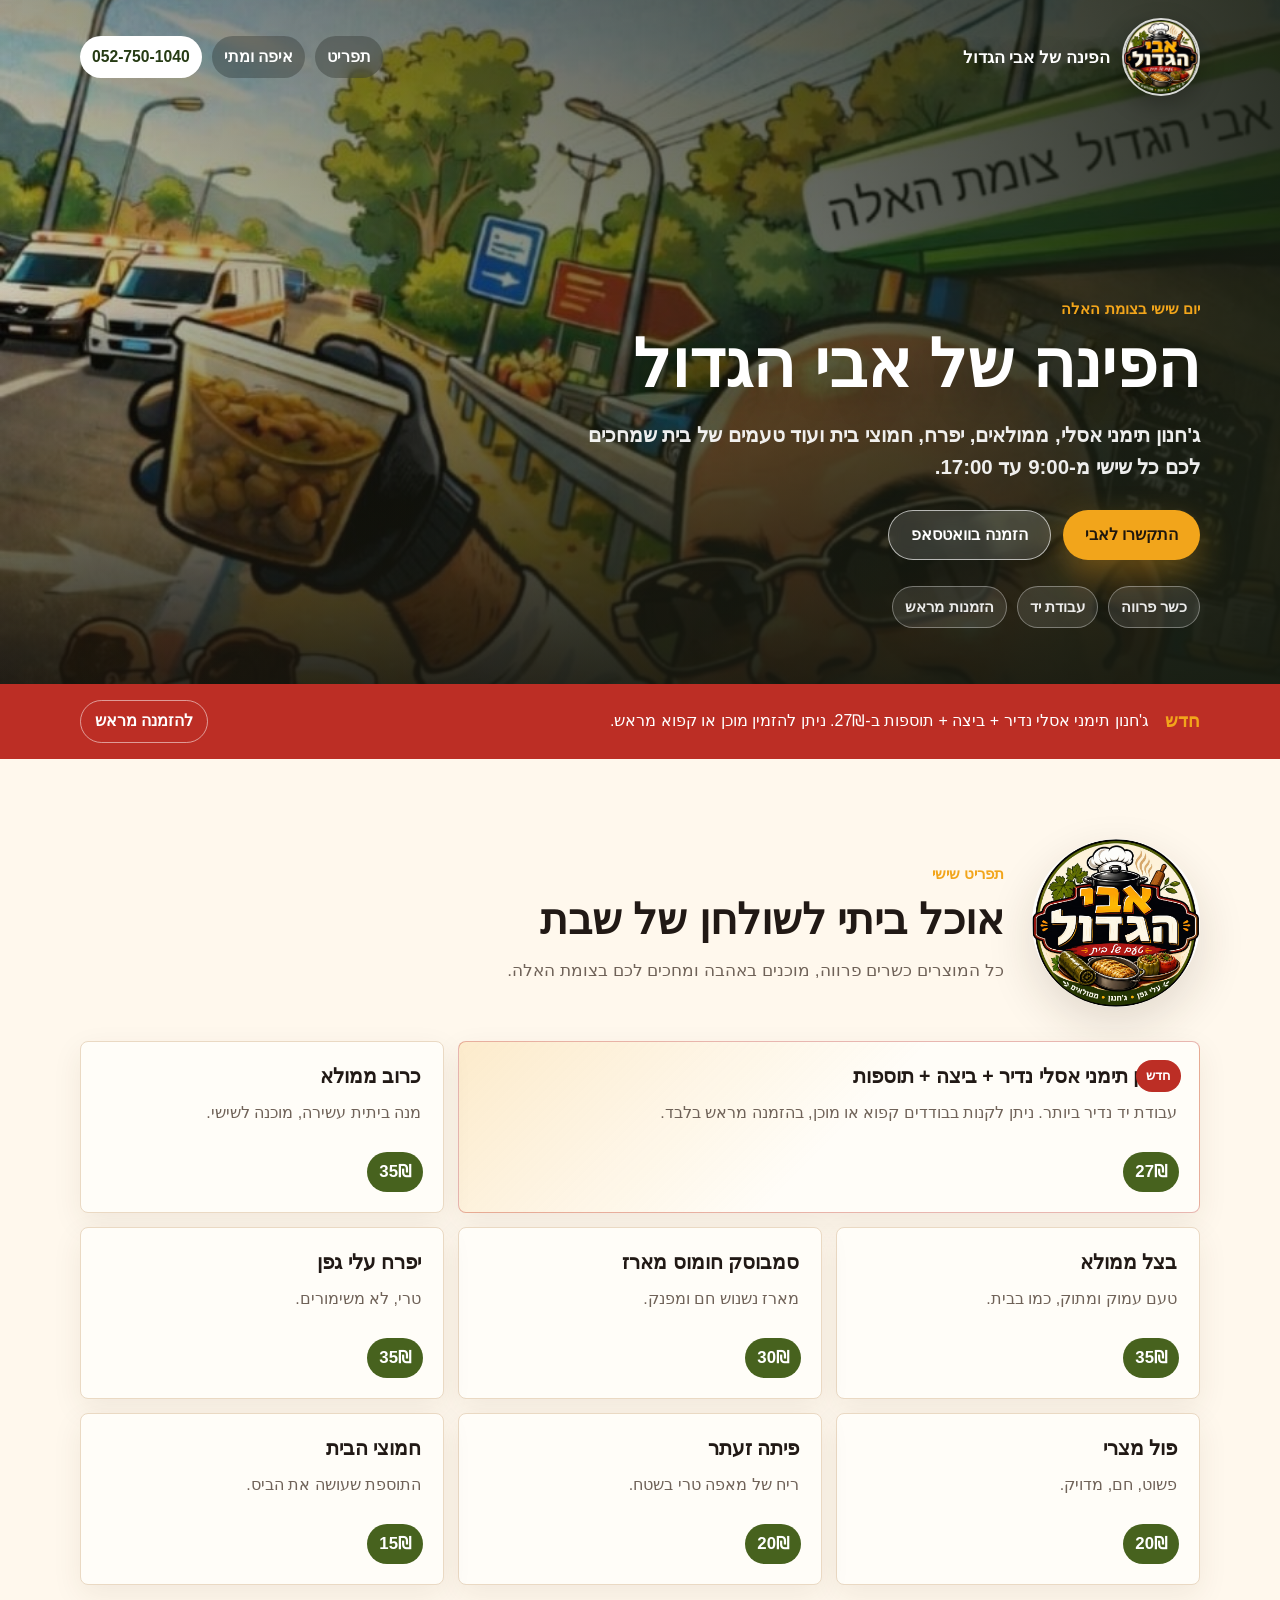
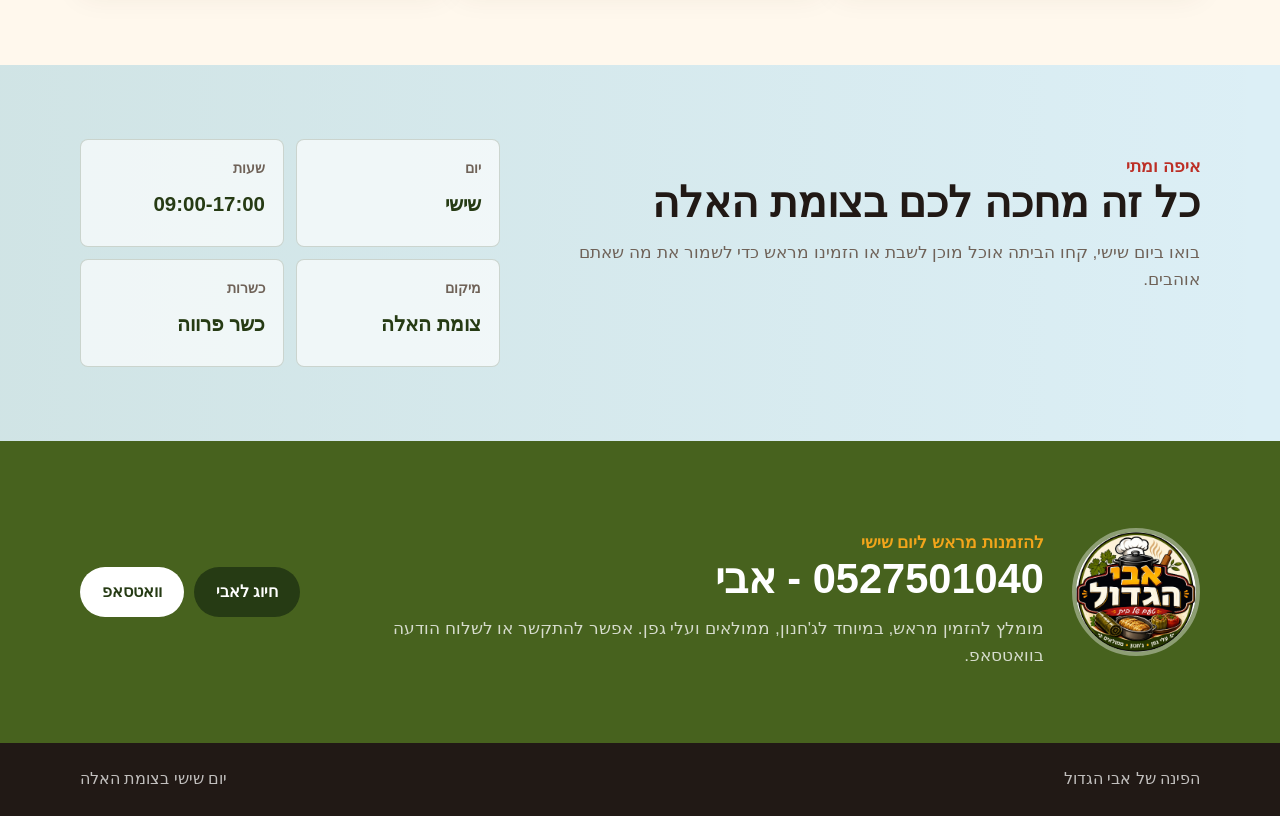
<file: index.html>
<!doctype html>
<html lang="he" dir="rtl">
  <head>
    <meta charset="utf-8" />
    <meta name="viewport" content="width=device-width, initial-scale=1" />
    <title>הפינה של אבי הגדול | יום שישי בצומת האלה</title>
    <meta
      name="description"
      content="הפינה של אבי הגדול בצומת האלה: ג'חנון תימני, ממולאים, יפרח, פול וחמוצי בית בכל יום שישי מ-9:00 עד 17:00."
    />
    <meta property="og:title" content="הפינה של אבי הגדול" />
    <meta
      property="og:description"
      content="אוכל ביתי כשר פרווה, כל שישי בצומת האלה. להזמנות מראש: 0527501040 - אבי."
    />
    <meta property="og:type" content="website" />
    <meta property="og:image" content="assets/avi-market.jpeg" />
    <link rel="icon" href="assets/avi-logo.jpeg" />
    <link rel="preload" as="image" href="assets/avi-market.jpeg" />
    <link rel="stylesheet" href="styles.css" />
  </head>
  <body>
    <header class="site-header" aria-label="ניווט ראשי">
      <div class="container site-header__inner">
        <a class="brand" href="#top" aria-label="הפינה של אבי הגדול">
          <img src="assets/avi-logo.jpeg" alt="" />
          <span>הפינה של אבי הגדול</span>
        </a>
        <nav class="primary-nav" aria-label="קישורים בדף">
          <a href="#menu">תפריט</a>
          <a href="#visit">איפה ומתי</a>
          <a class="nav-call" href="tel:0527501040">052-750-1040</a>
        </nav>
      </div>
    </header>

    <main id="top">
      <section class="hero" aria-labelledby="hero-title">
        <img
          class="hero__photo"
          src="assets/avi-market.jpeg"
          alt="אבי הגדול בדוכן אוכל ביתי בצומת האלה"
        />
        <div class="hero__overlay" aria-hidden="true"></div>
        <div class="container hero__content">
          <p class="eyebrow">יום שישי בצומת האלה</p>
          <h1 id="hero-title"><span>הפינה של אבי הגדול</span></h1>
          <p class="hero__lead">
            ג'חנון תימני אסלי, ממולאים, יפרח, חמוצי בית ועוד טעמים של בית
            שמחכים לכם כל שישי מ-9:00 עד 17:00.
          </p>
          <div class="hero__actions" aria-label="הזמנות">
            <a class="button button--primary" href="tel:0527501040">התקשרו לאבי</a>
            <a
              class="button button--secondary"
              href="https://wa.me/972527501040"
              rel="noopener"
            >
              הזמנה בוואטסאפ
            </a>
          </div>
          <div class="hero__facts" aria-label="פרטים עיקריים">
            <span>כשר פרווה</span>
            <span>עבודת יד</span>
            <span>הזמנות מראש</span>
          </div>
        </div>
      </section>

      <section class="announcement" aria-label="חדש בתפריט">
        <div class="container announcement__inner">
          <strong>חדש</strong>
          <span>
            ג'חנון תימני אסלי נדיר + ביצה + תוספות ב-27₪. ניתן להזמין מוכן או
            קפוא מראש.
          </span>
          <a href="#order">להזמנה מראש</a>
        </div>
      </section>

      <section class="menu-section" id="menu" aria-labelledby="menu-title">
        <div class="container">
          <div class="menu-showcase">
            <img src="assets/avi-logo.jpeg" alt="לוגו הפינה של אבי הגדול" />
            <div>
              <p class="eyebrow">תפריט שישי</p>
              <h2 id="menu-title">אוכל ביתי לשולחן של שבת</h2>
              <p>
                כל המוצרים כשרים פרווה, מוכנים באהבה ומחכים לכם בצומת האלה.
              </p>
            </div>
          </div>

          <div class="menu-grid" aria-label="תפריט ומחירים">
            <article class="menu-item menu-item--featured">
              <span class="tag">חדש</span>
              <h3>ג'חנון תימני אסלי נדיר + ביצה + תוספות</h3>
              <p>
                עבודת יד נדיר ביותר. ניתן לקנות בבודדים קפוא או מוכן, בהזמנה
                מראש בלבד.
              </p>
              <strong>27₪</strong>
            </article>

            <article class="menu-item">
              <h3>כרוב ממולא</h3>
              <p>מנה ביתית עשירה, מוכנה לשישי.</p>
              <strong>35₪</strong>
            </article>

            <article class="menu-item">
              <h3>בצל ממולא</h3>
              <p>טעם עמוק ומתוק, כמו בבית.</p>
              <strong>35₪</strong>
            </article>

            <article class="menu-item">
              <h3>סמבוסק חומוס מארז</h3>
              <p>מארז נשנוש חם ומפנק.</p>
              <strong>30₪</strong>
            </article>

            <article class="menu-item">
              <h3>יפרח עלי גפן</h3>
              <p>טרי, לא משימורים.</p>
              <strong>35₪</strong>
            </article>

            <article class="menu-item">
              <h3>פול מצרי</h3>
              <p>פשוט, חם, מדויק.</p>
              <strong>20₪</strong>
            </article>

            <article class="menu-item">
              <h3>פיתה זעתר</h3>
              <p>ריח של מאפה טרי בשטח.</p>
              <strong>20₪</strong>
            </article>

            <article class="menu-item">
              <h3>חמוצי הבית</h3>
              <p>התוספת שעושה את הביס.</p>
              <strong>15₪</strong>
            </article>
          </div>
        </div>
      </section>

      <section class="visit-section" id="visit" aria-labelledby="visit-title">
        <div class="container visit-grid">
          <div>
            <p class="eyebrow">איפה ומתי</p>
            <h2 id="visit-title">כל זה מחכה לכם בצומת האלה</h2>
            <p>
              בואו ביום שישי, קחו הביתה אוכל מוכן לשבת או הזמינו מראש כדי
              לשמור את מה שאתם אוהבים.
            </p>
          </div>
          <dl class="visit-details">
            <div>
              <dt>יום</dt>
              <dd>שישי</dd>
            </div>
            <div>
              <dt>שעות</dt>
              <dd>09:00-17:00</dd>
            </div>
            <div>
              <dt>מיקום</dt>
              <dd>צומת האלה</dd>
            </div>
            <div>
              <dt>כשרות</dt>
              <dd>כשר פרווה</dd>
            </div>
          </dl>
        </div>
      </section>

      <section class="order-section" id="order" aria-labelledby="order-title">
        <div class="container order-layout">
          <img src="assets/avi-logo.jpeg" alt="" />
          <div>
            <p class="eyebrow">להזמנות מראש ליום שישי</p>
            <h2 id="order-title">0527501040 - אבי</h2>
            <p>
              מומלץ להזמין מראש, במיוחד לג'חנון, ממולאים ועלי גפן. אפשר
              להתקשר או לשלוח הודעה בוואטסאפ.
            </p>
          </div>
          <div class="order-actions">
            <a class="button button--dark" href="tel:0527501040">חיוג לאבי</a>
            <a
              class="button button--light"
              href="https://wa.me/972527501040"
              rel="noopener"
            >
              וואטסאפ
            </a>
          </div>
        </div>
      </section>
    </main>

    <footer class="site-footer">
      <div class="container">
        <span>הפינה של אבי הגדול</span>
        <span>יום שישי בצומת האלה</span>
      </div>
    </footer>

    <div class="mobile-order-bar" aria-label="יצירת קשר מהירה">
      <a href="tel:0527501040">להתקשר</a>
      <a href="https://wa.me/972527501040" rel="noopener">וואטסאפ</a>
    </div>

    <script>
      (() => {
        const title = document.querySelector(".hero h1");

        if (!title) {
          return;
        }

        const fitMobileTitle = () => {
          title.style.fontSize = "";

          if (!window.matchMedia("(max-width: 680px)").matches) {
            return;
          }

          let size = Math.min(42, Math.max(30, window.innerWidth * 0.096));
          title.style.fontSize = `${size}px`;

          while (title.scrollWidth > title.clientWidth && size > 24) {
            size -= 0.5;
            title.style.fontSize = `${size}px`;
          }
        };

        fitMobileTitle();
        window.addEventListener("resize", fitMobileTitle, { passive: true });
        window.addEventListener("orientationchange", fitMobileTitle, { passive: true });
      })();
    </script>

    <script type="application/ld+json">
      {
        "@context": "https://schema.org",
        "@type": "FoodEstablishment",
        "name": "הפינה של אבי הגדול",
        "telephone": "+972527501040",
        "address": {
          "@type": "PostalAddress",
          "addressLocality": "צומת האלה",
          "addressCountry": "IL"
        },
        "openingHoursSpecification": [
          {
            "@type": "OpeningHoursSpecification",
            "dayOfWeek": "Friday",
            "opens": "09:00",
            "closes": "17:00"
          }
        ],
        "servesCuisine": ["אוכל ביתי", "תימני", "ממולאים"],
        "image": "assets/avi-market.jpeg"
      }
    </script>
  </body>
</html>
</file>
<file: styles.css>
:root {
  --ink: #211915;
  --muted: #6f6258;
  --paper: #fff8ed;
  --paper-strong: #fffdf8;
  --line: #ead9c3;
  --olive: #47621e;
  --olive-dark: #263b14;
  --tomato: #bc2e25;
  --saffron: #f2a51b;
  --sky: #dceff6;
  --shadow: 0 18px 48px rgba(53, 37, 18, 0.14);
}

* {
  box-sizing: border-box;
}

html {
  overflow-x: hidden;
  scroll-behavior: smooth;
}

body {
  margin: 0;
  overflow-x: hidden;
  background:
    linear-gradient(180deg, rgba(220, 239, 246, 0.7), transparent 340px),
    var(--paper);
  color: var(--ink);
  font-family: "Segoe UI", Arial, sans-serif;
  line-height: 1.55;
  letter-spacing: 0;
}

img {
  display: block;
  max-width: 100%;
}

a {
  color: inherit;
  text-decoration: none;
}

.container {
  width: min(1120px, calc(100% - 32px));
  margin-inline: auto;
}

.site-header {
  position: absolute;
  inset-block-start: 0;
  inset-inline: 0;
  z-index: 10;
  padding-block: 18px;
}

.site-header__inner {
  display: flex;
  align-items: center;
  justify-content: space-between;
  gap: 20px;
}

.brand {
  display: inline-flex;
  align-items: center;
  gap: 12px;
  color: #fff;
  font-weight: 850;
  font-size: 1.08rem;
  text-shadow: 0 1px 20px rgba(0, 0, 0, 0.35);
  white-space: nowrap;
}

.brand img {
  width: 78px;
  height: 78px;
  border: 2px solid rgba(255, 255, 255, 0.8);
  border-radius: 50%;
  object-fit: cover;
  box-shadow: 0 8px 24px rgba(0, 0, 0, 0.28);
}

.primary-nav {
  display: flex;
  align-items: center;
  gap: 10px;
  color: #fff;
  font-size: 0.98rem;
  font-weight: 750;
}

.primary-nav a {
  padding: 9px 12px;
  border-radius: 999px;
  background: rgba(19, 24, 19, 0.28);
  backdrop-filter: blur(8px);
}

.primary-nav .nav-call {
  background: #fff;
  color: var(--olive-dark);
}

.hero {
  position: relative;
  isolation: isolate;
  display: grid;
  align-items: end;
  min-height: 76svh;
  overflow: hidden;
  color: #fff;
}

.hero__photo,
.hero__overlay {
  position: absolute;
  inset: 0;
  width: 100%;
  height: 100%;
}

.hero__photo {
  z-index: -2;
  object-fit: cover;
  object-position: center 35%;
}

.hero__overlay {
  z-index: -1;
  background:
    linear-gradient(to left, rgba(23, 29, 18, 0.86), rgba(23, 29, 18, 0.55) 42%, rgba(23, 29, 18, 0.1) 100%),
    linear-gradient(0deg, rgba(22, 18, 12, 0.88), rgba(22, 18, 12, 0.12) 58%, rgba(22, 18, 12, 0.35));
}

.hero__content {
  padding-block: 128px 56px;
}

.eyebrow {
  margin: 0 0 12px;
  color: var(--saffron);
  font-size: 0.95rem;
  font-weight: 900;
  letter-spacing: 0;
}

.hero h1 {
  max-width: 1040px;
  margin: 0;
  font-size: 4.1rem;
  line-height: 0.98;
  letter-spacing: 0;
  text-shadow: 0 16px 36px rgba(0, 0, 0, 0.34);
  white-space: nowrap;
}

.hero h1 span {
  display: inline-block;
}

.hero__lead {
  max-width: 650px;
  margin: 22px 0 0;
  color: rgba(255, 255, 255, 0.92);
  font-size: 1.28rem;
  font-weight: 650;
}

.hero__actions {
  display: flex;
  flex-wrap: wrap;
  gap: 12px;
  margin-block-start: 28px;
}

.button {
  display: inline-flex;
  min-height: 50px;
  align-items: center;
  justify-content: center;
  border-radius: 999px;
  padding: 13px 22px;
  font-weight: 850;
  line-height: 1;
  transition:
    transform 180ms ease,
    box-shadow 180ms ease,
    background 180ms ease;
}

.button:hover {
  transform: translateY(-2px);
}

.button--primary {
  background: var(--saffron);
  color: #1f170d;
  box-shadow: 0 14px 34px rgba(242, 165, 27, 0.36);
}

.button--secondary {
  border: 1px solid rgba(255, 255, 255, 0.64);
  background: rgba(255, 255, 255, 0.14);
  color: #fff;
  backdrop-filter: blur(8px);
}

.button--dark {
  background: var(--olive-dark);
  color: #fff;
}

.button--light {
  background: #fff;
  color: var(--olive-dark);
}

.hero__facts {
  display: flex;
  flex-wrap: wrap;
  gap: 10px;
  margin-block-start: 26px;
}

.hero__facts span {
  border: 1px solid rgba(255, 255, 255, 0.34);
  border-radius: 999px;
  padding: 8px 12px;
  color: rgba(255, 255, 255, 0.9);
  background: rgba(255, 255, 255, 0.1);
  font-size: 0.95rem;
  font-weight: 750;
}

.announcement {
  background: var(--tomato);
  color: #fff;
}

.announcement__inner {
  display: grid;
  grid-template-columns: auto 1fr auto;
  align-items: center;
  gap: 16px;
  padding-block: 16px;
}

.announcement strong {
  color: var(--saffron);
  font-size: 1.1rem;
}

.announcement a {
  border: 1px solid rgba(255, 255, 255, 0.52);
  border-radius: 999px;
  padding: 8px 14px;
  font-weight: 850;
}

.menu-section {
  padding-block: 80px;
}

.menu-showcase {
  display: grid;
  grid-template-columns: 168px 1fr;
  gap: 28px;
  align-items: center;
  margin-block-end: 34px;
}

.menu-showcase img {
  width: 168px;
  aspect-ratio: 1;
  border-radius: 50%;
  object-fit: cover;
  box-shadow: var(--shadow);
}

.menu-showcase h2,
.visit-section h2,
.order-section h2 {
  margin: 0;
  font-size: 2.6rem;
  line-height: 1.1;
  letter-spacing: 0;
}

.menu-showcase p:last-child,
.visit-section p,
.order-section p {
  max-width: 680px;
  margin: 14px 0 0;
  color: var(--muted);
  font-size: 1.08rem;
}

.menu-grid {
  display: grid;
  grid-template-columns: repeat(3, minmax(0, 1fr));
  gap: 14px;
}

.menu-item {
  position: relative;
  min-height: 172px;
  padding: 22px;
  border: 1px solid var(--line);
  border-radius: 8px;
  background: var(--paper-strong);
  box-shadow: 0 10px 30px rgba(78, 52, 20, 0.08);
}

.menu-item--featured {
  grid-column: span 2;
  background:
    linear-gradient(135deg, rgba(242, 165, 27, 0.2), transparent 52%),
    var(--paper-strong);
  border-color: rgba(188, 46, 37, 0.34);
}

.menu-item h3 {
  margin: 0;
  padding-inline-end: 72px;
  font-size: 1.22rem;
  line-height: 1.28;
  letter-spacing: 0;
}

.menu-item p {
  margin: 12px 0 38px;
  color: var(--muted);
}

.menu-item strong {
  position: absolute;
  inset-block-end: 20px;
  inset-inline-start: 20px;
  border-radius: 999px;
  padding: 7px 12px;
  background: var(--olive);
  color: #fff;
  font-size: 1.05rem;
}

.tag {
  position: absolute;
  inset-block-start: 18px;
  inset-inline-start: 18px;
  border-radius: 999px;
  padding: 6px 10px;
  background: var(--tomato);
  color: #fff;
  font-size: 0.82rem;
  font-weight: 900;
}

.visit-section {
  padding-block: 74px;
  background:
    linear-gradient(90deg, rgba(71, 98, 30, 0.08), transparent),
    var(--sky);
}

.visit-grid {
  display: grid;
  grid-template-columns: minmax(0, 1fr) minmax(320px, 420px);
  gap: 34px;
  align-items: start;
}

.visit-section .eyebrow {
  color: var(--tomato);
}

.visit-details {
  display: grid;
  grid-template-columns: repeat(2, minmax(0, 1fr));
  gap: 12px;
  margin: 0;
}

.visit-details div {
  min-height: 108px;
  border: 1px solid rgba(38, 59, 20, 0.18);
  border-radius: 8px;
  padding: 18px;
  background: rgba(255, 255, 255, 0.66);
}

.visit-details dt {
  color: var(--muted);
  font-size: 0.88rem;
  font-weight: 800;
}

.visit-details dd {
  margin: 8px 0 0;
  color: var(--olive-dark);
  font-size: 1.28rem;
  font-weight: 900;
}

.order-section {
  padding-block: 74px;
  background: var(--olive);
  color: #fff;
}

.order-layout {
  display: grid;
  grid-template-columns: 128px 1fr auto;
  gap: 28px;
  align-items: center;
}

.order-layout img {
  width: 128px;
  aspect-ratio: 1;
  border-radius: 50%;
  border: 4px solid rgba(255, 255, 255, 0.38);
  object-fit: cover;
}

.order-section .eyebrow {
  color: var(--saffron);
}

.order-section p {
  color: rgba(255, 255, 255, 0.78);
}

.order-actions {
  display: flex;
  gap: 10px;
  flex-wrap: wrap;
  justify-content: flex-end;
}

.site-footer {
  padding-block: 24px;
  background: var(--ink);
  color: rgba(255, 255, 255, 0.72);
}

.site-footer .container {
  display: flex;
  justify-content: space-between;
  gap: 16px;
  flex-wrap: wrap;
}

.mobile-order-bar {
  display: none;
}

@media (max-width: 900px) {
  .hero h1 {
    font-size: 3.1rem;
  }

  .menu-grid {
    grid-template-columns: repeat(2, minmax(0, 1fr));
  }

  .visit-grid,
  .order-layout {
    grid-template-columns: 1fr;
  }

  .order-actions {
    justify-content: flex-start;
  }
}

@media (max-width: 680px) {
  body {
    padding-block-end: 70px;
  }

  .container {
    width: min(100% - 24px, 1120px);
  }

  .site-header {
    padding-block: 12px;
  }

  .brand span,
  .primary-nav a:not(.nav-call) {
    display: none;
  }

  .brand img {
    width: 64px;
    height: 64px;
  }

  .primary-nav .nav-call {
    font-size: 0.9rem;
  }

  .hero {
    min-height: 68svh;
  }

  .hero__photo {
    object-position: 54% center;
  }

  .hero__overlay {
    background:
      linear-gradient(0deg, rgba(22, 18, 12, 0.88), rgba(22, 18, 12, 0.36)),
      linear-gradient(to left, rgba(23, 29, 18, 0.78), rgba(23, 29, 18, 0.18));
  }

  .hero__content {
    padding-block: 68px 24px;
  }

  .hero h1 {
    width: 100%;
    max-width: none;
    font-size: min(2.1rem, 7.2vw);
  }

  .hero__lead {
    max-width: 400px;
    margin-block-start: 16px;
    font-size: 1rem;
  }

  .hero__actions {
    margin-block-start: 20px;
  }

  .button {
    width: 100%;
    min-height: 48px;
  }

  .hero__facts {
    margin-block-start: 18px;
    gap: 8px;
  }

  .hero__facts span {
    padding: 6px 10px;
    font-size: 0.86rem;
  }

  .announcement__inner {
    grid-template-columns: 1fr;
    gap: 8px;
  }

  .announcement a {
    justify-self: start;
  }

  .menu-section {
    padding-block: 54px;
  }

  .menu-showcase {
    grid-template-columns: 1fr;
    gap: 18px;
  }

  .menu-showcase img {
    width: 128px;
  }

  .menu-showcase h2,
  .visit-section h2,
  .order-section h2 {
    font-size: 2rem;
  }

  .menu-grid {
    grid-template-columns: 1fr;
  }

  .menu-item--featured {
    grid-column: auto;
  }

  .menu-item h3 {
    padding-inline-end: 58px;
  }

  .visit-section,
  .order-section {
    padding-block: 52px;
  }

  .visit-details {
    grid-template-columns: 1fr;
  }

  .order-layout img {
    width: 104px;
  }

  .mobile-order-bar {
    position: fixed;
    inset-inline: 0;
    inset-block-end: 0;
    z-index: 20;
    display: grid;
    grid-template-columns: 1fr 1fr;
    background: var(--ink);
    box-shadow: 0 -12px 34px rgba(0, 0, 0, 0.18);
  }

  .mobile-order-bar a {
    min-height: 58px;
    display: grid;
    place-items: center;
    color: #fff;
    font-weight: 900;
  }

  .mobile-order-bar a:first-child {
    background: var(--saffron);
    color: #1f170d;
  }
}

@media (max-height: 650px) and (max-width: 680px) {
  .hero {
    min-height: 74svh;
  }

  .hero__content {
    padding-block: 68px 24px;
  }

  .hero h1 {
    font-size: min(2rem, 7vw);
  }

  .hero__facts {
    display: none;
  }
}

@media (prefers-reduced-motion: reduce) {
  html {
    scroll-behavior: auto;
  }

  .button {
    transition: none;
  }

  .button:hover {
    transform: none;
  }
}
</file>
